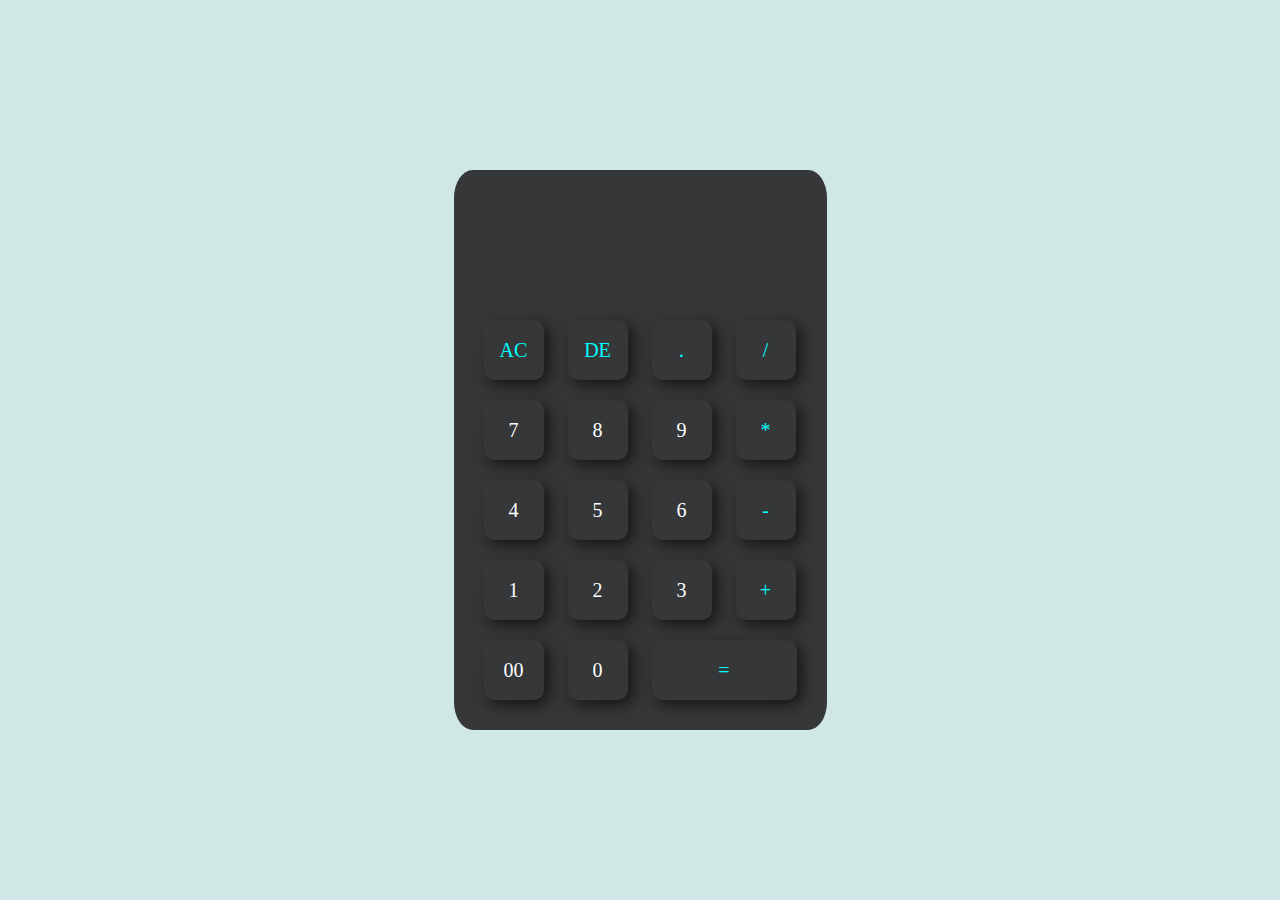
<file: Calculater/index.html>
<!DOCTYPE html>
<html>
    <header>
        <meta name="viewport" content="width=device-width, initial-scale=1.0">
        <title>Calculator</title>
        <link rel="stylesheet" href="style.css">
    </header>
    <body>

<div class="container">
    <div class="calculater">
        <form>
            <div class="display">
                <input type="text" name="display">
            </div>
            <div>
                
                <input type="button" value="AC" onclick="display.value = '' " class="operator">
                <input type="button" value="DE" onclick="display.value = display.value.toString().slice(0,-1)" class="operator" >
                <input type="button" value="." onclick="display.value += '.' " class="operator">
                <input type="button" value="/" onclick="display.value += '/' " class="operator">
            </div>
            <div>
                
                <input type="button" value="7" onclick="display.value += '7' ">
                <input type="button" value="8" onclick="display.value += '8' ">
                <input type="button" value="9" onclick="display.value += '9' ">
                <input type="button" value="*" onclick="display.value += '*' "class="operator">
            </div>
            <div>
                
                <input type="button" value="4" onclick="display.value += '4' ">
                <input type="button" value="5" onclick="display.value += '5' ">
                <input type="button" value="6" onclick="display.value += '6' ">
                <input type="button" value="-" onclick="display.value += '-' "class="operator">
            </div>
            <div>
                
                <input type="button" value="1" onclick="display.value += '1' ">
                <input type="button" value="2" onclick="display.value += '2' ">
                <input type="button" value="3" onclick="display.value += '3' ">
                <input type="button" value="+" onclick="display.value += '+' "class="operator">
            </div>
            <div>
                
                <input type="button" value="00" onclick="display.value += '00' ">
                <input type="button" value="0" onclick="display.value += '0' ">
                <input type="button" value="=" onclick="display.value = eval(display.value)" class="equal operator"  >
            </div>
            
              
        </form>
    </div>
</div>

    </body>
    </html>
</file>
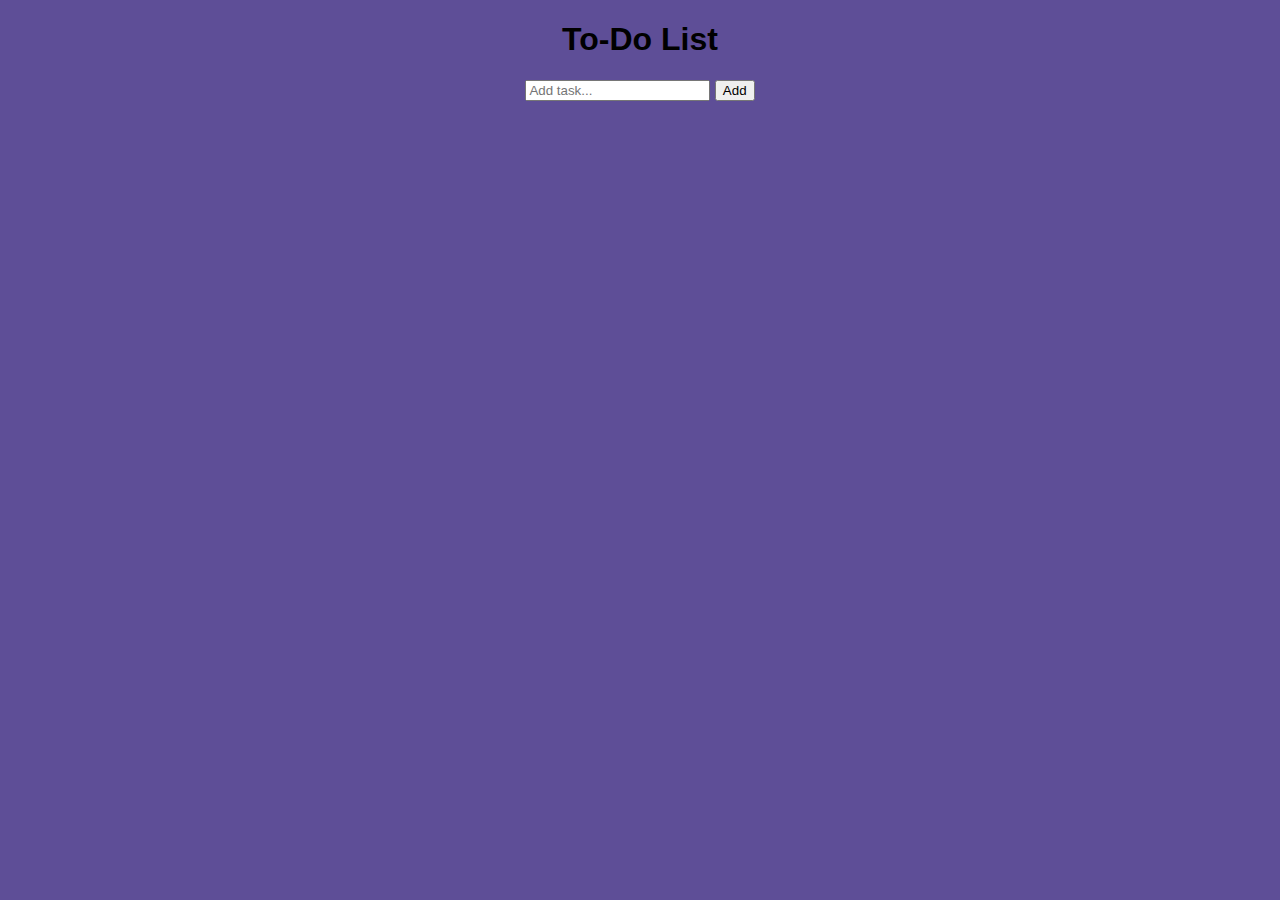
<file: To-Do list/index.html>
<!DOCTYPE html>
<html>
  <head>
    <title>To-Do List</title>
    <link rel="stylesheet" type="text/css" href="style.css">
  </head>
  <body>
    <h1>To-Do List</h1>
    <form>
      <input type="text" id="taskInput" placeholder="Add task...">
      <button type="button" onclick="addTask()">Add</button>
    </form>
    <ul id="taskList">
    </ul>
    <script src="script.js"></script>
  </body>
</html>
</file>
<file: Calculater/style.css>
*{
        margin: 0;
        padding: 0;
        font-family:'Times New Roman', Times, serif;
        box-sizing: border-box;
}
.container{

        width: 100;
        height: 100vh;
        background:rgb(207, 232, 230);
        display: flex;
        align-items: center;
        justify-content: center;

}
.calculater{
    background:rgb(53, 55, 57);
    padding: 20px;
    border-radius: 5%;


}
.calculater form input{
    border: 0;
    outline: 0;
    width: 60px;
    height: 60px;
    border-radius: 10px;
    box-shadow: -8px -8px 15px rgba(76, 65, 65, 0.153),5px 5px 15px rgba(0, 0, 0, 0.6);
    background: transparent;
    font-size: 20px;
    color: rgb(255, 255, 255);
    cursor: pointer;
    margin: 10px;

}
form .display{
    display: flex;
    justify-content: flex-end;
    margin: 20px 0;

}
form .display input{
    text-align: right;
    flex: 1;
    font-size: 45px;
    box-shadow: none;

}
form input.equal{
    width: 145px;
}
form input.operator{
    color: aqua;
}
</file>
<file: To-Do list/style.css>
body {
    font-family: Arial, sans-serif;
    background-color: #5e4e97;
  }
  
  h1 {
    text-align: center;
  }
  
  form {
    text-align: center;
  }
  
  ul {
    list-style-type: none;
    padding: 0;
  }
  
  li {
    display: flex;
    align-items: center;
    justify-content: space-between;
    margin-bottom: 10px;
    padding: 10px;
    background-color: #f7f7f7;
  }
  
  li.done {
    background-color: #ddd;
    text-decoration: line-through;
  }
  
  li span {
    font-size: 12px;
    color: #666;
  }
</file>
